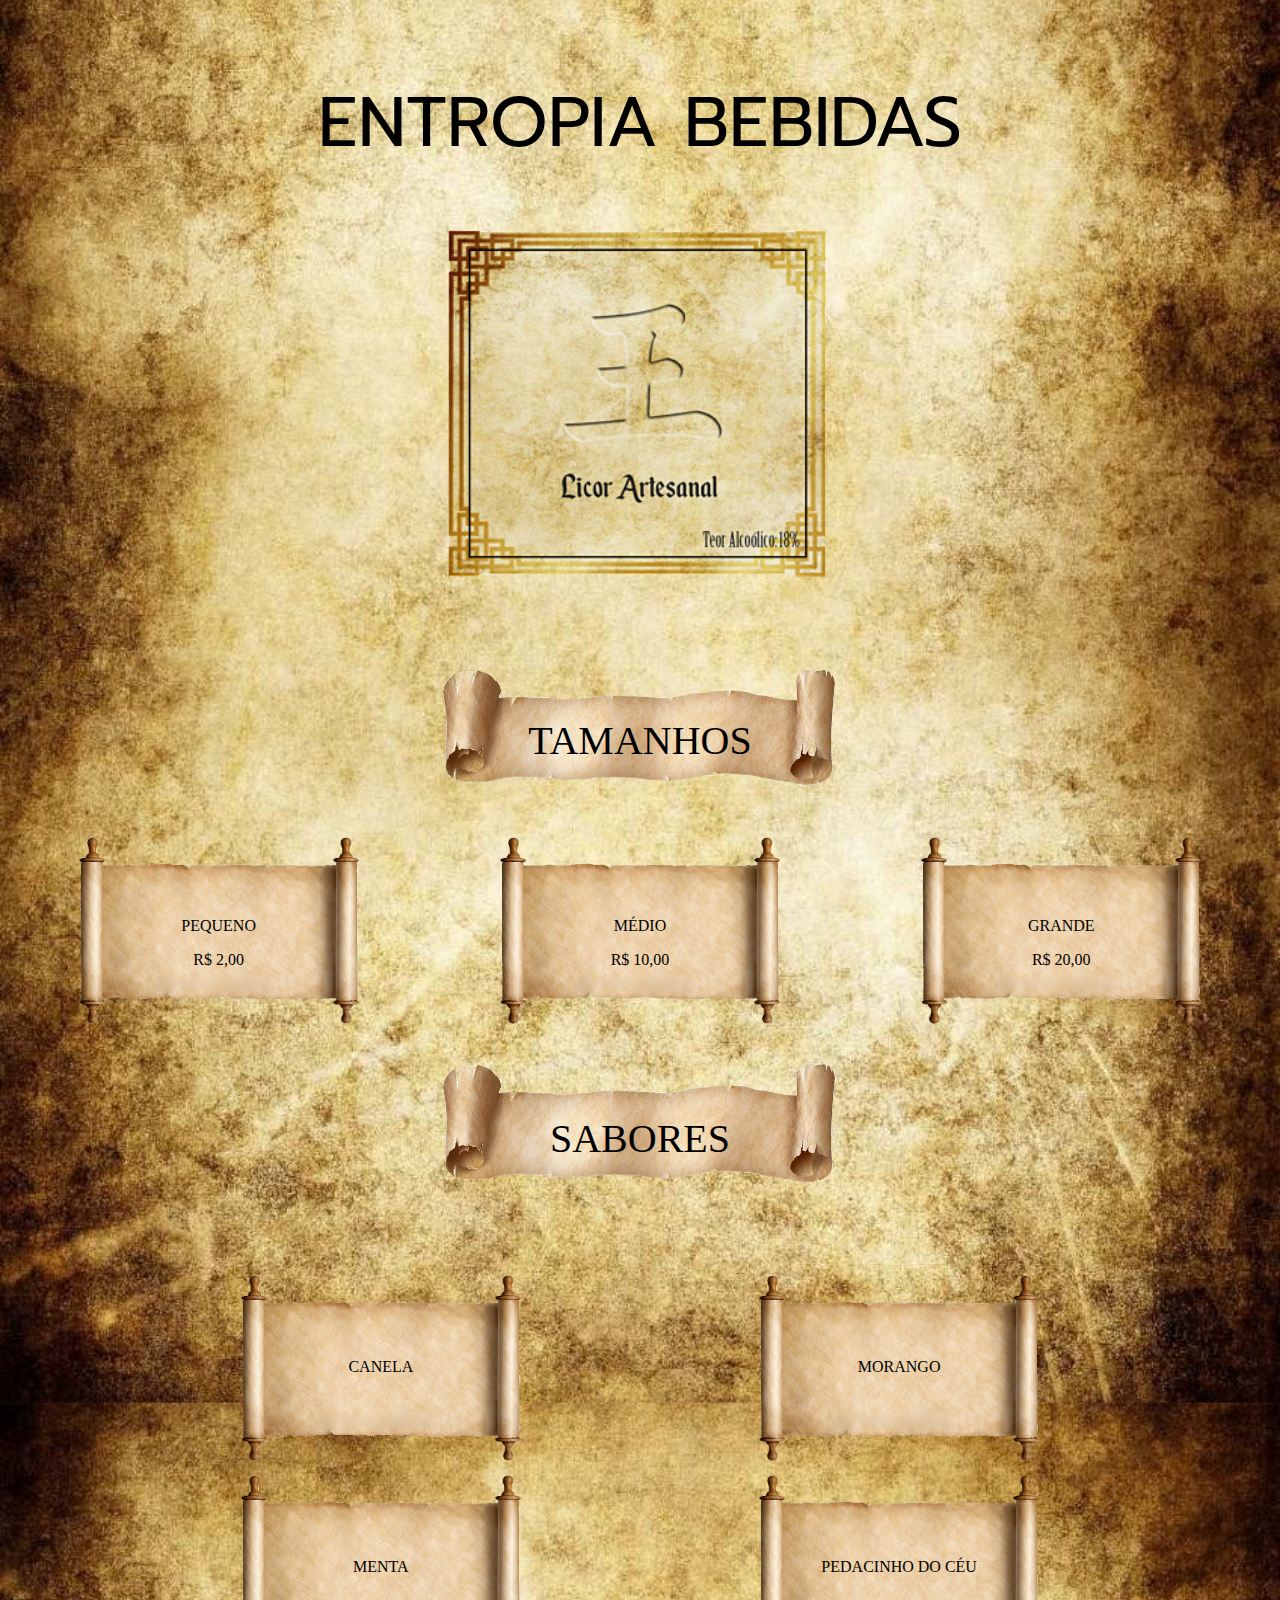
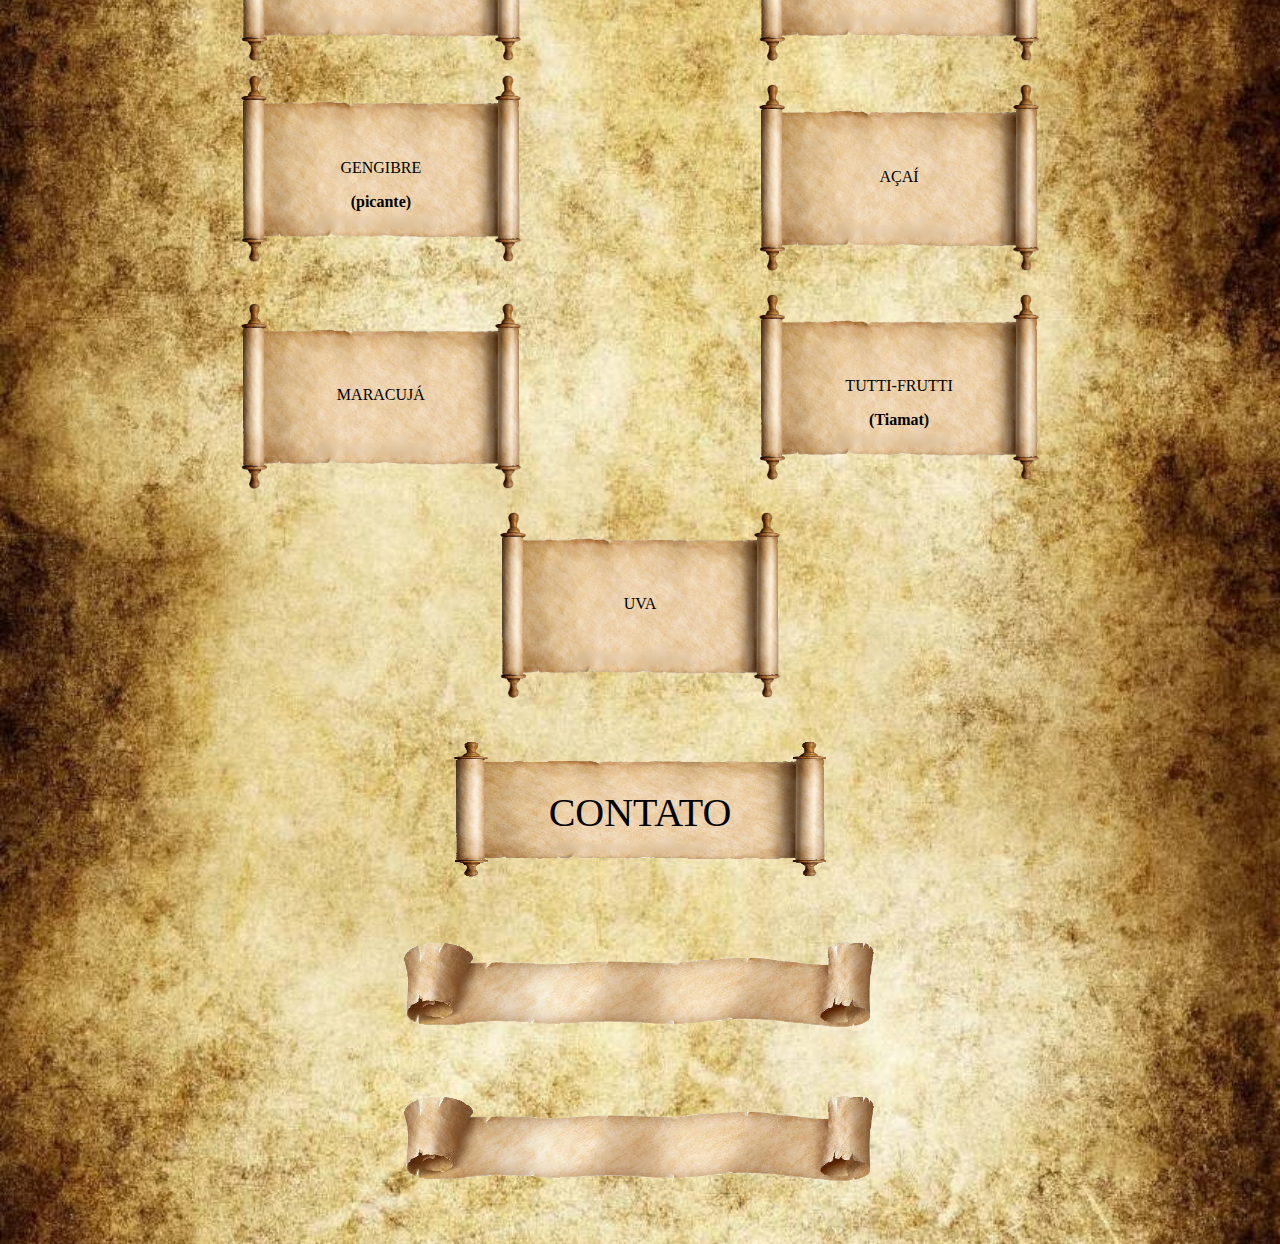
<file: index.html>
<!DOCTYPE html>
<html lang="en">
<head>
    <meta charset="UTF-8">
    <meta name="viewport" content="width=device-width, initial-scale=1.0">
    <meta http-equiv="X-UA-Compatible" content="ie=edge">
    <link href="https://fonts.googleapis.com/css?family=Germania+One|Prompt|Concert+One|Kumar+One&display=swap" rel="stylesheet">
    <link rel="stylesheet" type="text/css" href="style.css">
    <title>Licores da Entropia Espiral</title>
</head>
<body>
        <!-- cabeçalho-->

    <header id="header">
        <div id="titulo">
            <p>ENTROPIA BEBIDAS</p>
            <img class="logo" src="oie_transparent.png" width="500px">
        </div>
    </header>

    <section class="sabores">
        <img src="minho.png" width="400px"><p>TAMANHOS</p>
    </section>

 <!--conteúdo -->

<main>
    <section class="container1">
        <section class="preço">
            <div class="icone">
            <img src="perga.png" width="300px">
            </div>
            <div class="description1">
                <p>PEQUENO</p>
                <P>R$ 2,00</P>
            </div>
        </section>
        <section class="preço">
                <div class="icone">
                    <img src="perga.png" width="300px">
                </div>
                <div class="description1">
                    <p>MÉDIO</p>
                    <P>R$ 10,00</P>
                </div>
        </section>
        <section class="preço">
                <div class="icone">
                    <img src="perga.png" width="300px">            
                </div>
                <div class="description1">
                    <p>GRANDE</p>
                    <P>R$ 20,00</P>
                </div>
        </section>
    </section>

    <section class="sabores">
            <img src="minho.png" width="400px" height="140px"><p>SABORES</p>
        </section>

    <section class="container2">         
        <section class="produtos">
                <div class="icone">
                    <img src="perga.png" width="300px">
                </div>
                <div class="description2">
                    <p>CANELA</p>
                </div>
        </section>
        <section class="produtos">
            <div class="icone">
                <img src="perga.png" width="300px">
            </div>
            <div class="description2">
                <p>MORANGO</p>
            </div>
        </section>
        <section class="produtos">
            <div class="icone">
                <img src="perga.png" width="300px">
            </div>
            <div class="description2">
                <p>MENTA</p>
            </div>
        </section>
        <section class="produtos">
            <div class="icone">
                <img src="perga.png" width="300px">
            </div>
            <div class="description2">
                <p>PEDACINHO DO CÉU</p>
            </div>
        </section>
        <section class="produtos">
            <div class="icone">
                <img src="perga.png" width="300px">
            </div>
            <div class="description2">
                <p>GENGIBRE</p>
                <b>(picante)</b>
            </div>
        </section>
        <section class="produtos">
                <div class="icone">
                    <img src="perga.png" width="300px">
                </div>
                <div class="description2">
                    <p>AÇAÍ</p>
                </div>
        </section>
        <section class="produtos">
                <div class="icone">
                    <img src="perga.png" width="300px">
                </div>
                <div class="description2">
                    <p>MARACUJÁ</p>
                </div>
        </section>
        <section class="produtos">
                <div class="icone">
                    <img src="perga.png" width="300px">
                </div>
                <div class="description2">
                    <p>TUTTI-FRUTTI</p>
                    <b>(Tiamat)</b>
                </div>
        </section>
        <section class="produtos">
                <div class="icone">
                    <img src="perga.png" width="300px">
                </div>
                <div class="description2">
                    <p>UVA</p>
                </div>
        </section>
    </section>    
</main>

<!-- contato-->
<section class="contato">
        <img src="perga.png" width="400px" height="140px"><p>CONTATO</p>
    </section>
    <section class="number">
        <div class="icone">
            <img src="minho.png" width="480px" height="100px">
        </div>
        <div class="description">
            <p></p>
        </div>
    </section>
    <section class="number">
        <div class="icone">
            <img src="minho.png" width="480px" height="100px">
        </div>
        <div class="description">
            <p></p>
        </div>
    </section>
</body>
</html>
</file>
<file: style.css>
body{
    background-image: url("100-folhas-papel-tipo-pergaminho-180gr-fosco-a4-D_NQ_NP_596705-MLB25064335141_092016-F.jpg");
    background-repeat: repeat-y;
    background-size: cover;
    background-position: center;

}


.logo{
    position: relative;
    display: block;
    margin: 40px auto;
    padding: 0%;
    text-align: center;
    max-width: 100%;
    height: auto;
}
#titulo p{
    margin: 70px;
    font-size: 70px;
    text-align: center;
    font-family: 'Prompt', 'serif';
    margin-bottom: 0px;
    padding-bottom: 0px;

}
.sabores{
    position: relative;
    font-family: Cambria, Cochin, Georgia, Times, 'Times New Roman', serif;
    font-size: 40px;
    text-align: center;
    padding:auto;
    margin: 70px;
}
.sabores p{
    margin-top: -90px;
}
.container1{
    display: flex;
    flex-direction: row;
    justify-content: space-around;
    align-content: center;
    align-items: center;
    text-align: center;
    margin: auto;
    font-family: Georgia, 'Times New Roman', Times, serif;
}
.container2{
    display: flex;
    flex-flow: wrap;
    justify-content: space-around;
    align-content: center;
    align-items: center;
    text-align: center;
    margin: auto 9% auto 9%;
    height: auto;
    width: auto;
    font-family: Georgia, 'Times New Roman', Times, serif;
}
nav{
    justify-content: center;
    justify-items: center;
    justify-self: center;
}
.preço{
    height: auto;
    margin:auto;
    text-align: center;
}
.produtos{
    height: auto;
    margin: 40px;
    text-align: center;
}
.description1{
    margin-top: -130px;
}
.description2 p{
    margin-top: -110px;
}

.contato{
    position: relative;
    font-family: Cambria, Cochin, Georgia, Times, 'Times New Roman', serif;
    font-size: 40px;
    text-align: center;
    padding:auto;
    margin: 70px auto 200px auto;    
}
.contato p{
    margin: -100px;
}
.number{
    display: flex;
    position: relative;
    justify-content: center;
    margin: 50px;
}




@media (max-width: 900px){
    .container1{
        display: flex;
        flex-flow: wrap;
        margin: auto;
    }
    .container2{
        display: flex;
        flex-flow: wrap;
        margin: auto;
    }
    .preço{
        margin: 5%;
    }
    .sabores{
        margin: 10% auto;
    }
    .contato p{
        margin: -100
    }
    .number{
        margin: auto;
    }
}
</file>
